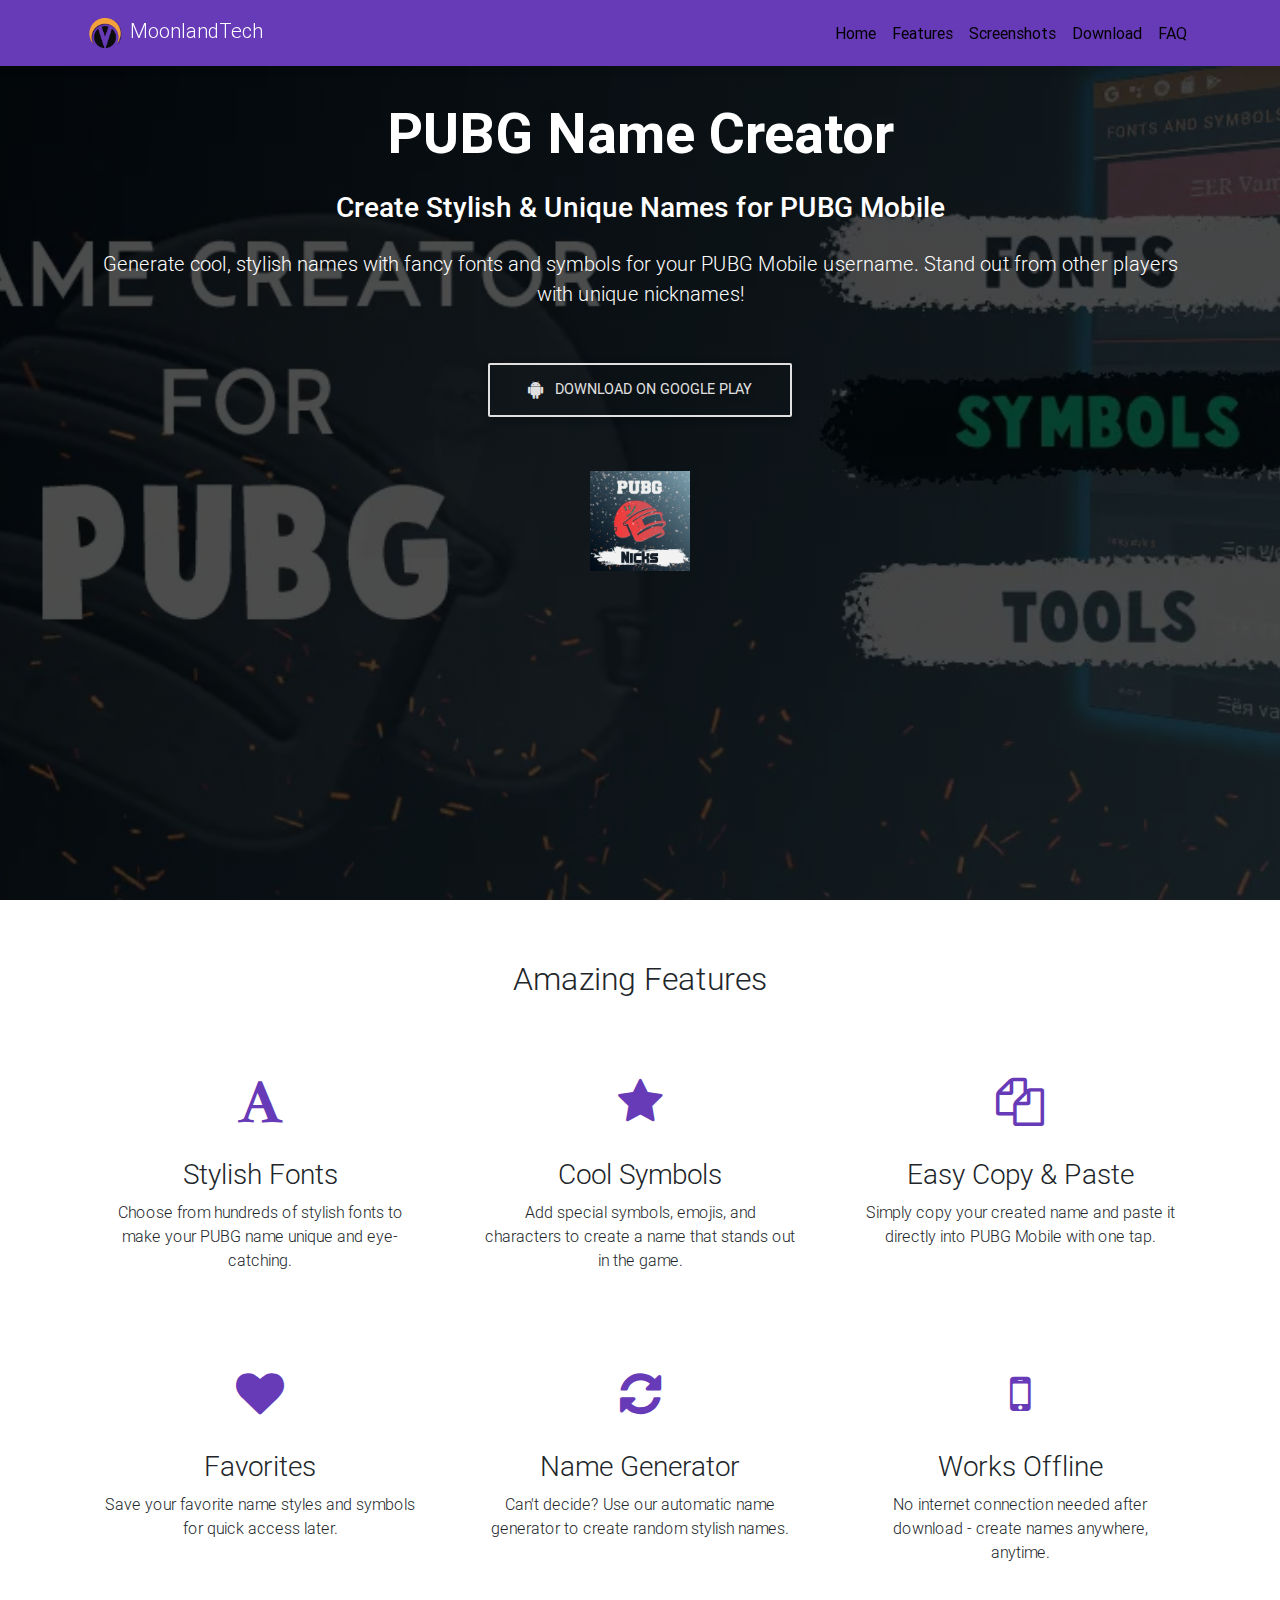
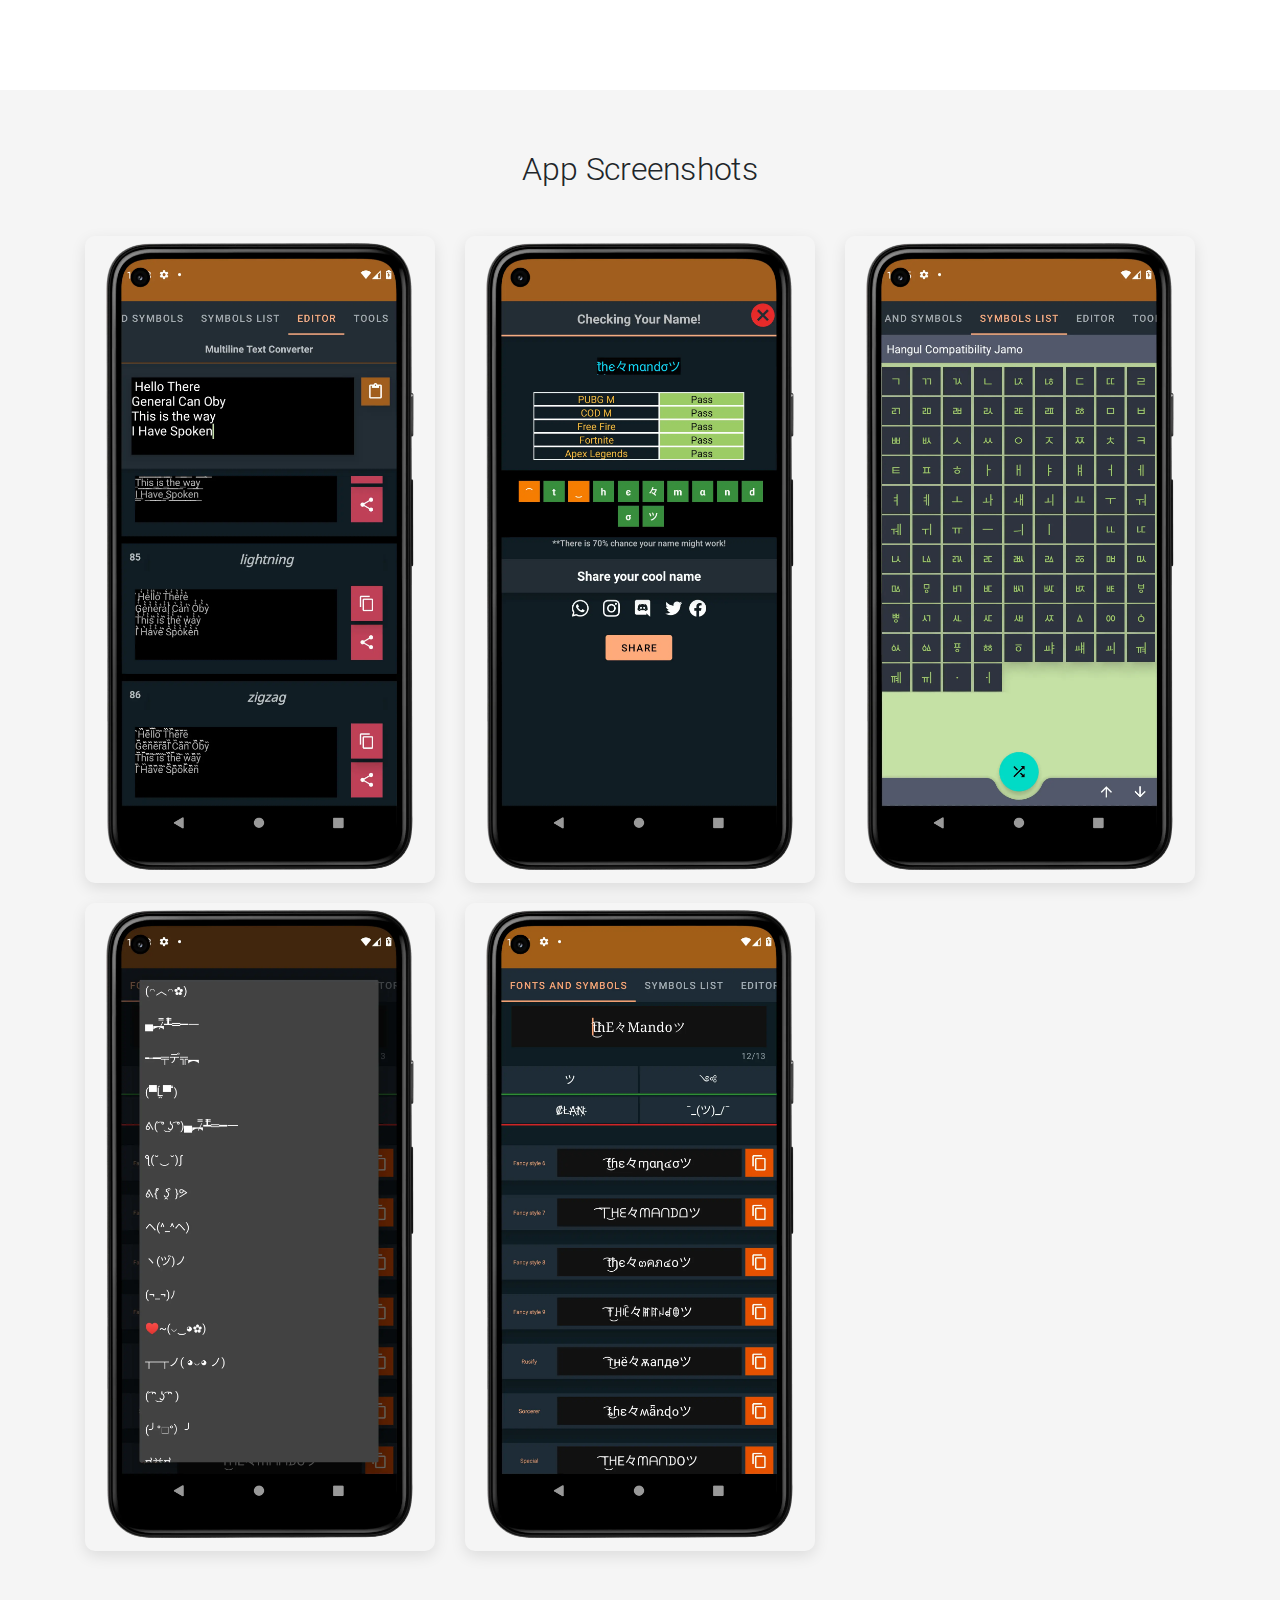
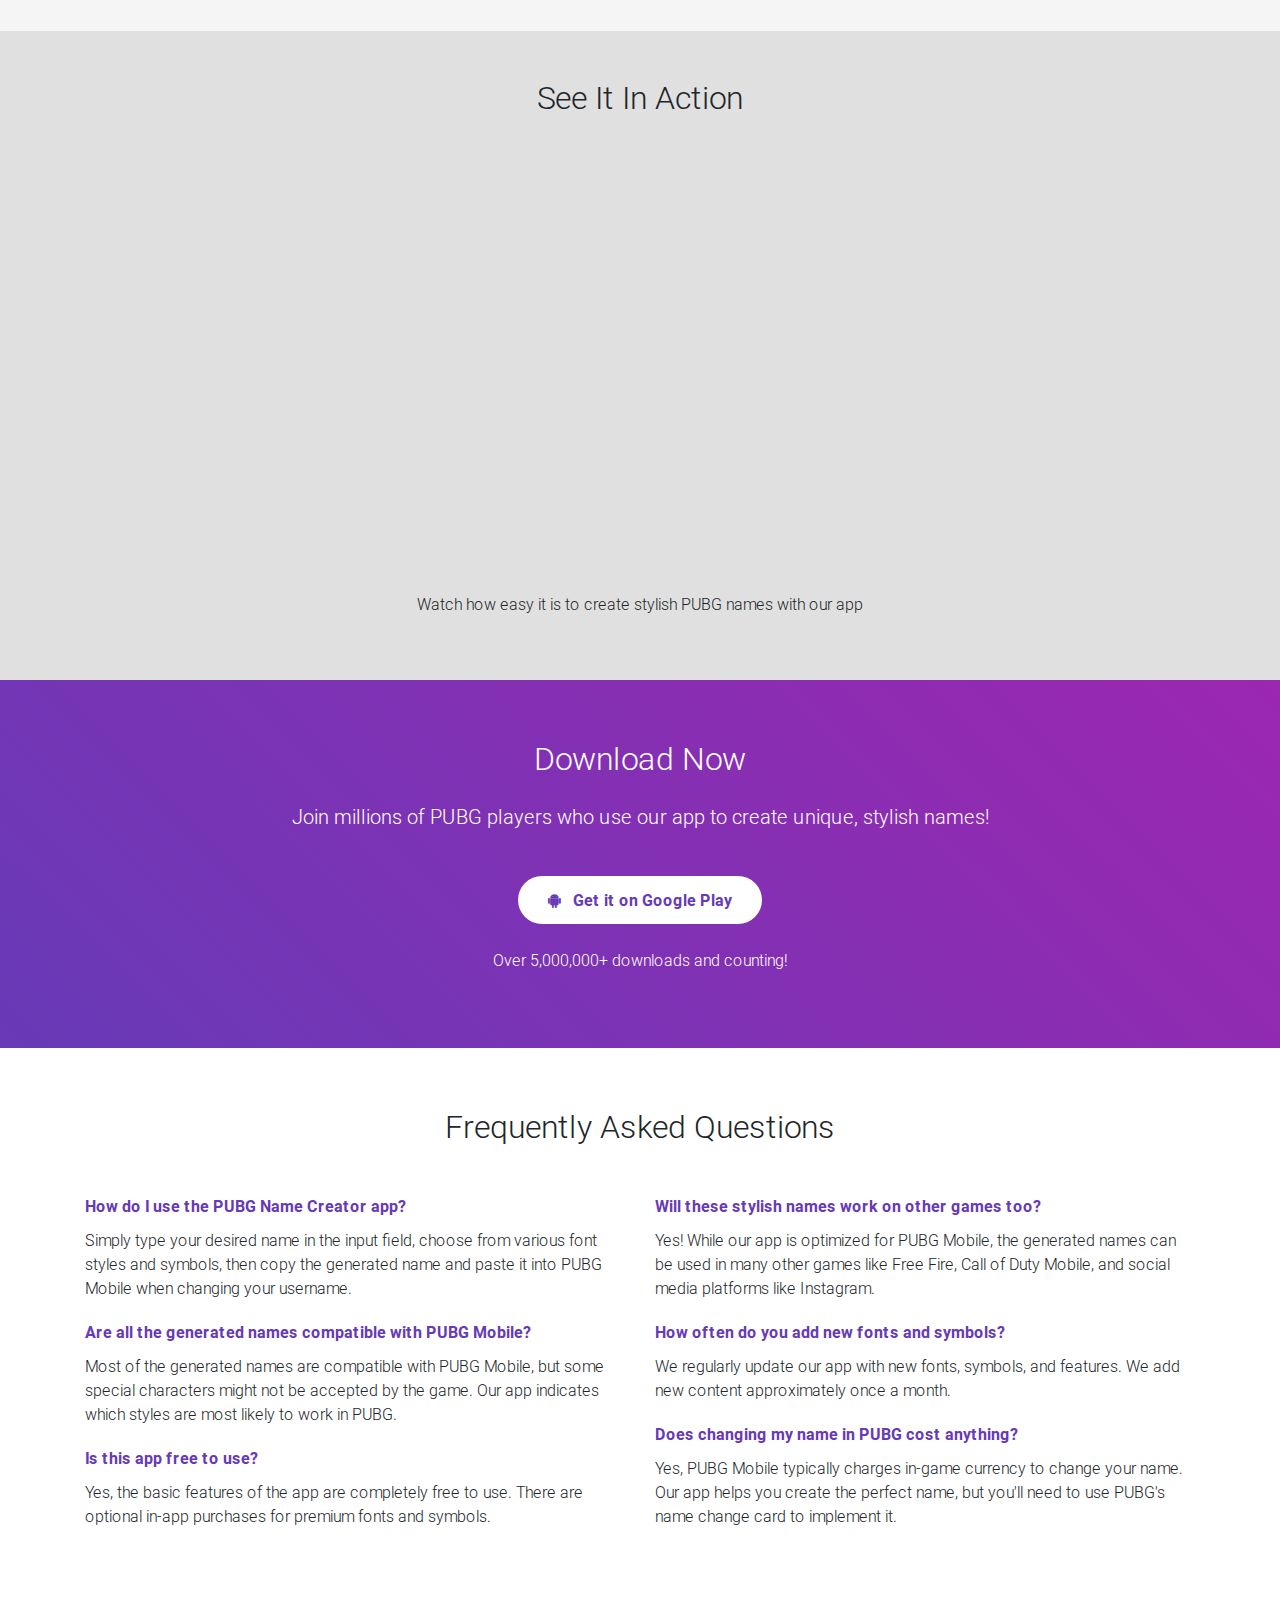
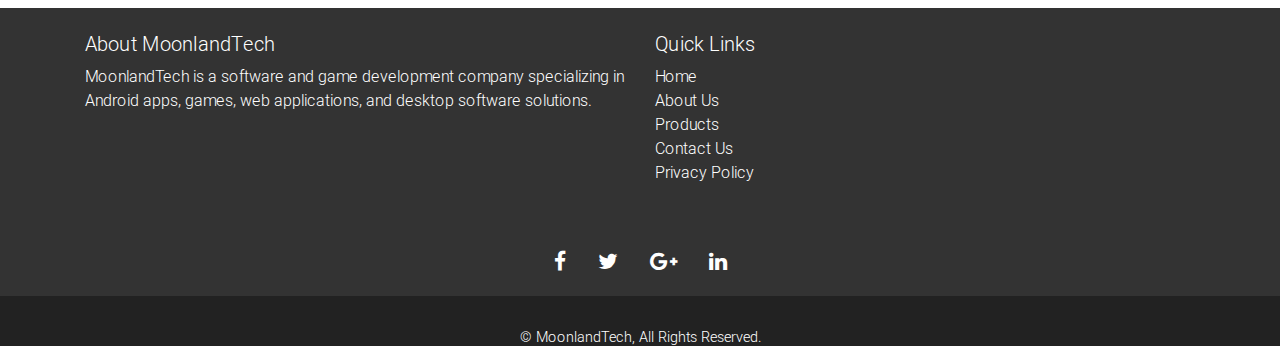
<file: pubgname.html>
<!DOCTYPE html>
<html class="full-height" lang="en-US">
    <head>
        <meta charset="UTF-8">
        <meta http-equiv="X-UA-Compatible" content="IE=edge">
        <meta name="viewport" content="width=device-width, initial-scale=1">
        <title>PUBG Name Creator | Stylish Names for PUBG | MoonlandTech</title>
        <meta name="description" content="Create unique, stylish names for PUBG with our free Name Creator tool. Get cool fonts, symbols and special characters for your PUBG Mobile username. Best app for stylish PUBG names and Instagram font styles."/>
        <meta name="keywords" content="pubg name creator, pubg name style, pubg stylish name, pubg nickname, pubg fonts, instagram font style, pubg mobile name, pubg name generator"/>
        <meta name="robots" content="index, follow"/>
        <link rel="canonical" href="https://moonlandtech.in/pubgname" />
        
        <!-- Open Graph / Facebook -->
        <meta property="og:type" content="website">
        <meta property="og:url" content="https://moonlandtech.in/pubgname">
        <meta property="og:title" content="PUBG Name Creator | Stylish Names for PUBG | MoonlandTech">
        <meta property="og:description" content="Create unique, stylish names for PUBG with our free PUBG Name Creator tool. Get cool fonts, symbols and special characters for your PUBG Mobile username.">
        <meta property="og:image" content="https://moonlandtech.in/pubgname/pubgname-images/icon512_holiday.webp">
        
        <!-- Twitter -->
        <meta property="twitter:card" content="summary_large_image">
        <meta property="twitter:url" content="https://moonlandtech.in/pubgname">
        <meta property="twitter:title" content="PUBG Name Creator | Stylish Names for PUBG | MoonlandTech">
        <meta property="twitter:description" content="Create unique, stylish names for PUBG with our free PUBG Name Creator tool. Get cool fonts, symbols and special characters for your PUBG Mobile username.">
        <meta property="twitter:image" content="https://moonlandtech.in/pubgname/pubgname-images/icon512_holiday.webp">
        
        <link rel="stylesheet" href="css/font-awesome.min.css">
        <link rel="shortcut icon" href="./favicon.ico" type="image/x-icon">
        <link rel="icon" href="./favicon.ico" type="image/x-icon">
        <link href="css/bootstrap.min.css" rel="stylesheet">
        <link href="css/mdb.min.css" rel="stylesheet">
        <link href="styles/main.css" rel="stylesheet">
        <style type="text/css">
            .app-header {
                background: linear-gradient(rgba(0, 0, 0, 0.7), rgba(0, 0, 0, 0.7)), url('pubgname-images/feature.webp');
                background-size: cover;
                background-position: center;
                color: white;
                padding: 100px 0 60px;
            }
            .app-features {
                padding: 60px 0;
            }
            .feature-box {
                margin-bottom: 30px;
                text-align: center;
                padding: 20px;
                border-radius: 5px;
                transition: all 0.3s ease;
            }
            .feature-box:hover {
                transform: translateY(-10px);
                box-shadow: 0 10px 20px rgba(0,0,0,0.1);
            }
            .feature-icon {
                font-size: 48px;
                margin-bottom: 20px;
                color: #673ab7;
            }
            .app-screenshots {
                background-color: #f5f5f5;
                padding: 60px 0;
            }
            .screenshot-img {
                border-radius: 10px;
                box-shadow: 0 5px 15px rgba(0,0,0,0.1);
                margin-bottom: 20px;
            }
            .download-section {
                background: linear-gradient(45deg, #673ab7, #9c27b0);
                color: white;
                padding: 60px 0;
            }
            .download-btn {
                background-color: white;
                color: #673ab7;
                padding: 12px 30px;
                border-radius: 30px;
                font-weight: bold;
                margin-top: 20px;
                display: inline-block;
                transition: all 0.3s ease;
            }
            .download-btn:hover {
                transform: scale(1.05);
                box-shadow: 0 10px 20px rgba(0,0,0,0.2);
                text-decoration: none;
                color: #9c27b0;
            }
            .faq-section {
                padding: 60px 0;
            }
            .faq-item {
                margin-bottom: 20px;
            }
            .faq-question {
                font-weight: bold;
                margin-bottom: 10px;
                color: #673ab7;
            }
            .related-apps {
                background-color: #f5f5f5;
                padding: 60px 0;
            }
            .related-app-card {
                border-radius: 10px;
                overflow: hidden;
                box-shadow: 0 5px 15px rgba(0,0,0,0.1);
                margin-bottom: 30px;
                transition: all 0.3s ease;
            }
            .related-app-card:hover {
                transform: translateY(-10px);
                box-shadow: 0 15px 30px rgba(0,0,0,0.2);
            }
            .related-app-img {
                width: 100%;
                height: 200px;
                object-fit: cover;
            }
            .related-app-info {
                padding: 20px;
            }
            .navbar {
                box-shadow: 0 2px 10px rgba(0,0,0,0.1);
            }
        </style>
    </head>
    <body>
        <!-- Navbar -->
        <nav class="navbar navbar-expand-lg navbar-dark fixed-top" style="background-color: #673ab7;">
            <div class="container">
                <a class="navbar-brand" href="index.html"><img class="logo" src="img/logo.png" style="height: 40px;"> MoonlandTech</a>
                <button class="navbar-toggler" type="button" data-toggle="collapse" data-target="#navbarContent" aria-controls="navbarContent" aria-expanded="false" aria-label="Toggle navigation">
                    <span class="navbar-toggler-icon"></span>
                </button>
                <div class="collapse navbar-collapse" id="navbarContent">
                    <ul class="navbar-nav ml-auto">
                        <li class="nav-item"><a class="nav-link" href="index.html">Home</a></li>
                        <li class="nav-item"><a class="nav-link" href="#features">Features</a></li>
                        <li class="nav-item"><a class="nav-link" href="#screenshots">Screenshots</a></li>
                        <li class="nav-item"><a class="nav-link" href="#download">Download</a></li>
                        <li class="nav-item"><a class="nav-link" href="#faq">FAQ</a></li>
                    </ul>
                </div>
            </div>
        </nav>

        <!-- App Header -->
        <header class="app-header" id="app-header">
            <div class="container text-center">
                <h1 class="display-4 font-weight-bold mb-4">PUBG Name Creator</h1>
                <h2 class="h3 mb-4">Create Stylish & Unique Names for PUBG Mobile</h2>
                <p class="lead mb-5">Generate cool, stylish names with fancy fonts and symbols for your PUBG Mobile username. Stand out from other players with unique nicknames!</p>
                <a href="https://play.google.com/store/apps/details?id=com.moonlandtech.pubgrenametool&hl=en_IN&pli=1" class="btn btn-lg btn-outline-light" target="_blank">
                    <i class="fa fa-android mr-2"></i> Download on Google Play
                </a>
                <div class="mt-5">
                    <img src="pubgname-images/icon512_holiday.webp" alt="PUBG Name Creator Icon" class="img-fluid" style="width: 100px; height: 100px;">
                </div>
            </div>
        </header>

        <!-- App Features -->
        <section class="app-features" id="features">
            <div class="container">
                <h2 class="text-center mb-5">Amazing Features</h2>
                <div class="row">
                    <div class="col-md-4">
                        <div class="feature-box">
                            <div class="feature-icon">
                                <i class="fa fa-font"></i>
                            </div>
                            <h3>Stylish Fonts</h3>
                            <p>Choose from hundreds of stylish fonts to make your PUBG name unique and eye-catching.</p>
                        </div>
                    </div>
                    <div class="col-md-4">
                        <div class="feature-box">
                            <div class="feature-icon">
                                <i class="fa fa-star"></i>
                            </div>
                            <h3>Cool Symbols</h3>
                            <p>Add special symbols, emojis, and characters to create a name that stands out in the game.</p>
                        </div>
                    </div>
                    <div class="col-md-4">
                        <div class="feature-box">
                            <div class="feature-icon">
                                <i class="fa fa-copy"></i>
                            </div>
                            <h3>Easy Copy & Paste</h3>
                            <p>Simply copy your created name and paste it directly into PUBG Mobile with one tap.</p>
                        </div>
                    </div>
                    <div class="col-md-4">
                        <div class="feature-box">
                            <div class="feature-icon">
                                <i class="fa fa-heart"></i>
                            </div>
                            <h3>Favorites</h3>
                            <p>Save your favorite name styles and symbols for quick access later.</p>
                        </div>
                    </div>
                    <div class="col-md-4">
                        <div class="feature-box">
                            <div class="feature-icon">
                                <i class="fa fa-refresh"></i>
                            </div>
                            <h3>Name Generator</h3>
                            <p>Can't decide? Use our automatic name generator to create random stylish names.</p>
                        </div>
                    </div>
                    <div class="col-md-4">
                        <div class="feature-box">
                            <div class="feature-icon">
                                <i class="fa fa-mobile"></i>
                            </div>
                            <h3>Works Offline</h3>
                            <p>No internet connection needed after download - create names anywhere, anytime.</p>
                        </div>
                    </div>
                </div>
            </div>
        </section>

        <!-- App Screenshots -->
        <section class="app-screenshots" id="screenshots">
            <div class="container">
                <h2 class="text-center mb-5">App Screenshots</h2>
                <div class="row">
                    <div class="col-md-4">
                        <img src="pubgname-images/appScreenShots1.webp" alt="PUBG Name Creator Screenshot" class="img-fluid screenshot-img">
                    </div>
                    <div class="col-md-4">
                        <img src="pubgname-images/appScreenShots2.webp" alt="PUBG Name Creator Screenshot" class="img-fluid screenshot-img">    
                    </div>
                    <div class="col-md-4">
                        <img src="pubgname-images/appScreenShots3.webp" alt="PUBG Name Creator Screenshot" class="img-fluid screenshot-img">
                    </div>
                    <div class="col-md-4">
                        <img src="pubgname-images/appScreenShots4.webp" alt="PUBG Name Creator Screenshot" class="img-fluid screenshot-img">
                    </div>
                    <div class="col-md-4">
                        <img src="pubgname-images/appScreenShots5.webp" alt="PUBG Name Creator Screenshot" class="img-fluid screenshot-img">
                    </div>
                  
                </div>
            </div>
        </section>

        <!-- Video Promo Section -->
        <section class="py-5 bg-light">
            <div class="container">
                <h2 class="text-center mb-5">See It In Action</h2>
                <div class="row justify-content-center">
                    <div class="col-lg-8">
                        <div class="embed-responsive embed-responsive-16by9">
                            <iframe width="560" height="315" src="https://www.youtube.com/embed/KYSYIa3Erac?si=WzFOqx2HxZE1VwZz" title="YouTube video player" frameborder="0" allow="accelerometer; autoplay; clipboard-write; encrypted-media; gyroscope; picture-in-picture; web-share" referrerpolicy="strict-origin-when-cross-origin" allowfullscreen></iframe>
                        </div>
                        <p class="text-center mt-3">Watch how easy it is to create stylish PUBG names with our app</p>
                    </div>
                </div>
            </div>
        </section>

        <!-- Download Section -->
        <section class="download-section" id="download">
            <div class="container text-center">
                <h2 class="mb-4">Download Now</h2>
                <p class="lead mb-4">Join millions of PUBG players who use our app to create unique, stylish names!</p>
                <a href="https://play.google.com/store/apps/details?id=com.moonlandtech.pubgrenametool&hl=en_IN&pli=1" class="download-btn" target="_blank">
                    <i class="fa fa-android mr-2"></i> Get it on Google Play
                </a>
                <div class="mt-4">
                    <p>Over 5,000,000+ downloads and counting!</p>
                </div>
            </div>
        </section>

        <!-- FAQ Section -->
        <section class="faq-section" id="faq">
            <div class="container">
                <h2 class="text-center mb-5">Frequently Asked Questions</h2>
                <div class="row">
                    <div class="col-md-6">
                        <div class="faq-item">
                            <div class="faq-question">How do I use the PUBG Name Creator app?</div>
                            <div class="faq-answer">Simply type your desired name in the input field, choose from various font styles and symbols, then copy the generated name and paste it into PUBG Mobile when changing your username.</div>
                        </div>
                        <div class="faq-item">
                            <div class="faq-question">Are all the generated names compatible with PUBG Mobile?</div>
                            <div class="faq-answer">Most of the generated names are compatible with PUBG Mobile, but some special characters might not be accepted by the game. Our app indicates which styles are most likely to work in PUBG.</div>
                        </div>
                        <div class="faq-item">
                            <div class="faq-question">Is this app free to use?</div>
                            <div class="faq-answer">Yes, the basic features of the app are completely free to use. There are optional in-app purchases for premium fonts and symbols.</div>
                        </div>
                    </div>
                    <div class="col-md-6">
                        <div class="faq-item">
                            <div class="faq-question">Will these stylish names work on other games too?</div>
                            <div class="faq-answer">Yes! While our app is optimized for PUBG Mobile, the generated names can be used in many other games like Free Fire, Call of Duty Mobile, and social media platforms like Instagram.</div>
                        </div>
                        <div class="faq-item">
                            <div class="faq-question">How often do you add new fonts and symbols?</div>
                            <div class="faq-answer">We regularly update our app with new fonts, symbols, and features. We add new content approximately once a month.</div>
                        </div>
                        <div class="faq-item">
                            <div class="faq-question">Does changing my name in PUBG cost anything?</div>
                            <div class="faq-answer">Yes, PUBG Mobile typically charges in-game currency to change your name. Our app helps you create the perfect name, but you'll need to use PUBG's name change card to implement it.</div>
                        </div>
                    </div>
                </div>
            </div>
        </section>

    

        <!-- Footer -->
        <footer class="page-footer center-on-small-only pt-4 mt-0" style="background-color: #333;">
            <div class="container">
                <div class="row">
                    <div class="col-md-6">
                        <h5 class="text-white">About MoonlandTech</h5>
                        <p class="text-white-50">MoonlandTech is a software and game development company specializing in Android apps, games, web applications, and desktop software solutions.</p>
                    </div>
                    <div class="col-md-6">
                        <h5 class="text-white">Quick Links</h5>
                        <ul class="list-unstyled">
                            <li><a href="index.html" class="text-white-50">Home</a></li>
                            <li><a href="index.html#about" class="text-white-50">About Us</a></li>
                            <li><a href="index.html#products" class="text-white-50">Products</a></li>
                            <li><a href="index.html#contact" class="text-white-50">Contact Us</a></li>
                            <li><a href="privacy-policy.html" class="text-white-50">Privacy Policy</a></li>
                        </ul>
                    </div>
                </div>
                <div class="row mt-4">
                    <div class="col-md-12">
                        <div class="mb-5 flex-center">
                            <a class="px-3 text-white"><i class="fa fa-facebook fa-lg"></i></a>
                            <a class="px-3 text-white"><i class="fa fa-twitter fa-lg"></i></a>
                            <a class="px-3 text-white"><i class="fa fa-google-plus fa-lg"></i></a>
                            <a class="px-3 text-white"><i class="fa fa-linkedin fa-lg"></i></a>
                        </div>
                    </div>
                </div>
            </div>
            <div class="footer-copyright py-3" style="background-color: #222;">
                <div class="container text-center">
                    <p class="mb-0 text-white">&copy; <a href="index.html" class="text-white">MoonlandTech</a>, All Rights Reserved.</p>
                </div>
            </div>
        </footer>

        <!-- Schema.org structured data -->
        <script type="application/ld+json">
        {
          "@context": "https://schema.org",
          "@type": "SoftwareApplication",
          "name": "PUBG Name Creator",
          "operatingSystem": "Android",
          "applicationCategory": "UtilityApplication",
          "offers": {
            "@type": "Offer",
            "price": "0",
            "priceCurrency": "USD"
          },
          "aggregateRating": {
            "@type": "AggregateRating",
            "ratingValue": "4.5",
            "ratingCount": "10000"
          },
          "description": "Create unique, stylish names for PUBG with our free PUBG Name Creator tool. Get cool fonts, symbols and special characters for your PUBG Mobile username.",
          "downloadUrl": "https://play.google.com/store/apps/details?id=com.moonlandtech.pubgrenametool&hl=en_IN&pli=1",
          "screenshot": "https://moonlandtech.in/pubgname/pubgname-images/appScreenShots1.webp",
          "softwareVersion": "2.1",
          "author": {
            "@type": "Organization",
            "name": "MoonlandTech",
            "url": "https://moonlandtech.in"
          }
        }
        </script>

        <!-- JavaScript -->
        <script type="text/javascript" src="js/jquery-3.2.1.min.js"></script>
        <script type="text/javascript" src="js/popper.min.js"></script>
        <script type="text/javascript" src="js/bootstrap.min.js"></script>
        <script type="text/javascript" src="js/mdb.min.js"></script>
        <script>
            // Smooth scrolling for anchor links
            $(document).ready(function() {
                $('a[href^="#"]').on('click', function(event) {
                    var target = $(this.getAttribute('href'));
                    if( target.length ) {
                        event.preventDefault();
                        $('html, body').stop().animate({
                            scrollTop: target.offset().top - 70
                        }, 1000);
                    }
                });
            });
        </script>
    </body>
</html>
</file>
<file: styles/main.css>
nav.navbar {
  background-color: #fff;
  color:#000;
}
hr.title_botom {
  width: 80px;
  border-bottom: 4px solid #f6931e;
}
.block-title {
  text-transform: capitalize;
  font-size: 2rem;
  font-weight: 500;
}
.logo 
{
  height: 30px;
}

.navbar.navbar-dark .breadcrumb .nav-item .nav-link, 
.navbar.navbar-dark .navbar-nav .nav-item .nav-link {
  color:#000;
  font-weight: 400;
}

.navbar.navbar-dark .breadcrumb .nav-item .nav-link:hover,
.navbar.navbar-dark .navbar-nav .nav-item .nav-link:hover {
  color: #f4a13c;
}
.navbar.navbar-dark .navbar-nav .nav-item .nav-link.active {
  color: #f4a13c;
}

#intro {
  background: url("../img/panorama-3094696_1920.jpg") no-repeat center center;
  background-size: cover;
}

/*.top-nav-collapse {
  background-color: #3949ab !important;
}*/

/*.navbar:not(.top-nav-collapse) {
  background: transparent !important;
}*/

@media (max-width: 992px) {
  .navbar:not(.top-nav-collapse) {
    //background: #3949ab !important;
  }
  .navbar.navbar-dark .navbar-toggler-icon {
    background-image:url("data:image/svg+xml;charset=utf8,<svg viewBox='0 0 32 32' xmlns='http://www.w3.org/2000/svg'><path stroke='rgba(0, 0, 0, 0.8)' stroke-width='2' stroke-linecap='round' stroke-miterlimit='10' d='M4 8h24M4 16h24M4 24h24'/></svg>");
  }
}
@media (max-width: 767px) {
  .container.da-company-brand.py-3 .img-fluid {
    height: auto;
    width: 200px;
    margin: 0 auto;
    display: block;
    padding: 10px 0;
  }
}

#intro .h6 {
  font-weight: 300;
  line-height: 1.7;
}

.hm-gradient .full-bg-img {
  background: rgba(42, 27, 161, 0.7);
  background: linear-gradient(0deg, rgba(0, 0, 0, 0.72), rgba(246, 147, 30, 0.69) 100%);
}

@media (max-width: 450px) {
  .margins {
    margin-right: 1rem;
    margin-left: 1rem;
  }
}

#pricing .lead {
  opacity: 0.7;
}

#pricing .card-image {
  background: url("../img/architecture.jpg") no-repeat center center;
}

#pricing ul li {
  font-size: 1.1em;
}

.app-image {
  height: 240px;
  width: 240px
}
.site-text {
  color :#f4a13c !important;
}

.btn-site {
  background-color: #f4a13c !important;
}

.page-footer {
  background-color: #f4a13c;
}
input[type=date]:focus:not([readonly]), input[type=datetime-local]:focus:not([readonly]), input[type=email]:focus:not([readonly]), input[type=number]:focus:not([readonly]), input[type=password]:focus:not([readonly]), input[type=search-md]:focus:not([readonly]), input[type=search]:focus:not([readonly]), input[type=tel]:focus:not([readonly]), input[type=text]:focus:not([readonly]), input[type=time]:focus:not([readonly]), input[type=url]:focus:not([readonly]), textarea.md-textarea:focus:not([readonly]) {
      border-bottom: 1px solid #f4a13c;
    box-shadow: 0 1px 0 0 #f4a13c;
}
input[type=date]:focus:not([readonly])+label, input[type=datetime-local]:focus:not([readonly])+label, input[type=email]:focus:not([readonly])+label, input[type=number]:focus:not([readonly])+label, input[type=password]:focus:not([readonly])+label, input[type=search-md]:focus:not([readonly])+label, input[type=search]:focus:not([readonly])+label, input[type=tel]:focus:not([readonly])+label, input[type=text]:focus:not([readonly])+label, input[type=time]:focus:not([readonly])+label, input[type=url]:focus:not([readonly])+label, textarea.md-textarea:focus:not([readonly])+label {
  color :#f4a13c;
}

/* Slider */

.slick-slide {
    margin: 0px 20px;
}

.slick-slide img {
    width: 100%;
}

.slick-slider
{
    position: relative;
    display: block;
    box-sizing: border-box;
    -webkit-user-select: none;
    -moz-user-select: none;
    -ms-user-select: none;
            user-select: none;
    -webkit-touch-callout: none;
    -khtml-user-select: none;
    -ms-touch-action: pan-y;
        touch-action: pan-y;
    -webkit-tap-highlight-color: transparent;
}

.slick-list
{
    position: relative;
    display: block;
    overflow: hidden;
    margin: 0;
    padding: 0;
}
.slick-list:focus
{
    outline: none;
}
.slick-list.dragging
{
    cursor: pointer;
    cursor: hand;
}

.slick-slider .slick-track,
.slick-slider .slick-list
{
    -webkit-transform: translate3d(0, 0, 0);
       -moz-transform: translate3d(0, 0, 0);
        -ms-transform: translate3d(0, 0, 0);
         -o-transform: translate3d(0, 0, 0);
            transform: translate3d(0, 0, 0);
}

.slick-track
{
    position: relative;
    top: 0;
    left: 0;
    display: block;
}
.slick-track:before,
.slick-track:after
{
    display: table;
    content: '';
}
.slick-track:after
{
    clear: both;
}
.slick-loading .slick-track
{
    visibility: hidden;
}

.slick-slide
{
    display: none;
    float: left;
    height: 100%;
    min-height: 1px;
}
[dir='rtl'] .slick-slide
{
    float: right;
}
.slick-slide img
{
    display: block;
}
.slick-slide.slick-loading img
{
    display: none;
}
.slick-slide.dragging img
{
    pointer-events: none;
}
.slick-initialized .slick-slide
{
    display: block;
}
.slick-loading .slick-slide
{
    visibility: hidden;
}
.slick-vertical .slick-slide
{
    display: block;
    height: auto;
    border: 1px solid transparent;
}
.slick-arrow.slick-hidden {
    display: none;
}

.da-team .carousel-indicators {
  bottom: 0px;
}

.da-team .carousel-indicators li {
  background-color: #3d3f4c;
}

.da-team .carousel-indicators .active {
  background-color: #26b7a0;
}
img.card-img-top {
  height: 215px;
}
.text-color1 {
  color:#f4a13c;
}
.card {
  height: 430px;
}
.card-body.text-center .h5 {
  height: 46px;
}
.card .card-body p {
  margin-bottom: 0.5rem
}

.carousel .carousel-control-next-icon, .carousel .carousel-control-prev-icon {
  height: 26px;
  width: 26px;
}

.carousel-control-next, .carousel-control-prev {
  width: 5%;
}

@media only screen and (max-width:768px) {
    .card {
      height: auto;
    }
}
</file>
